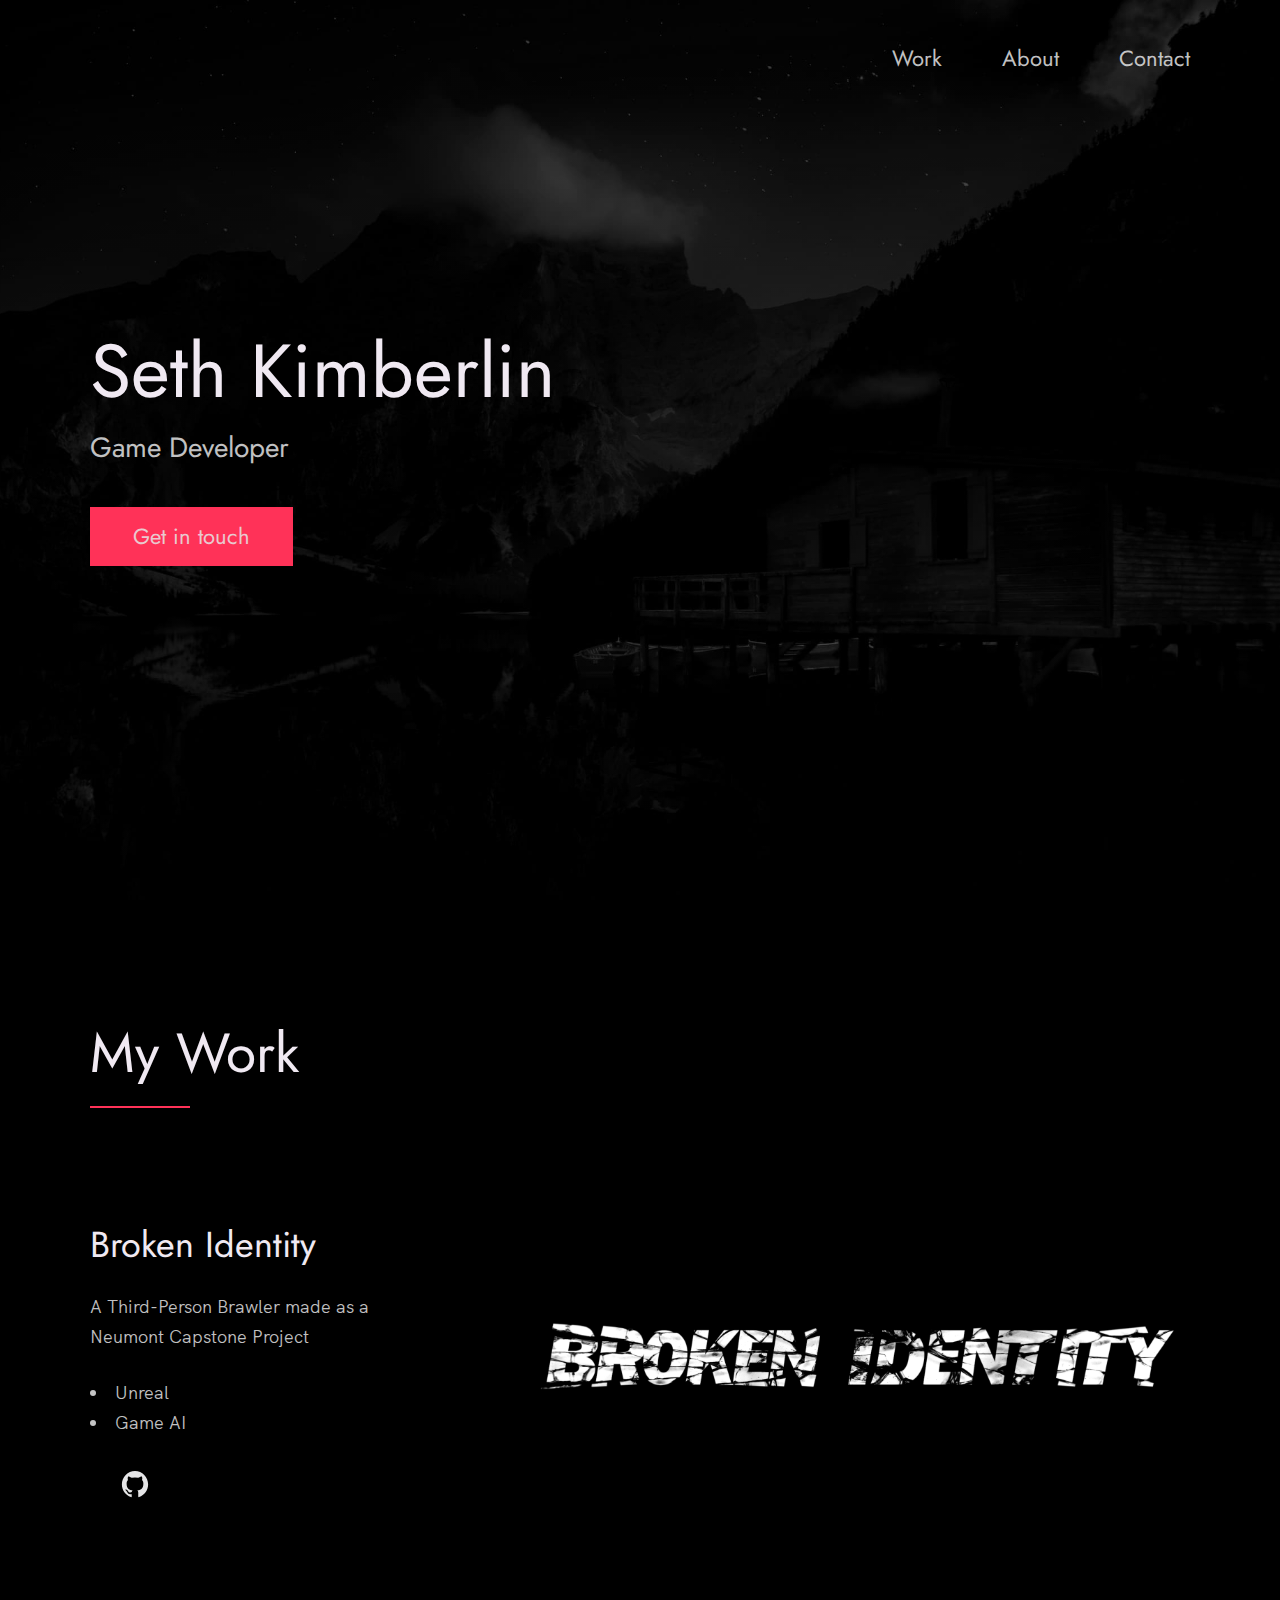
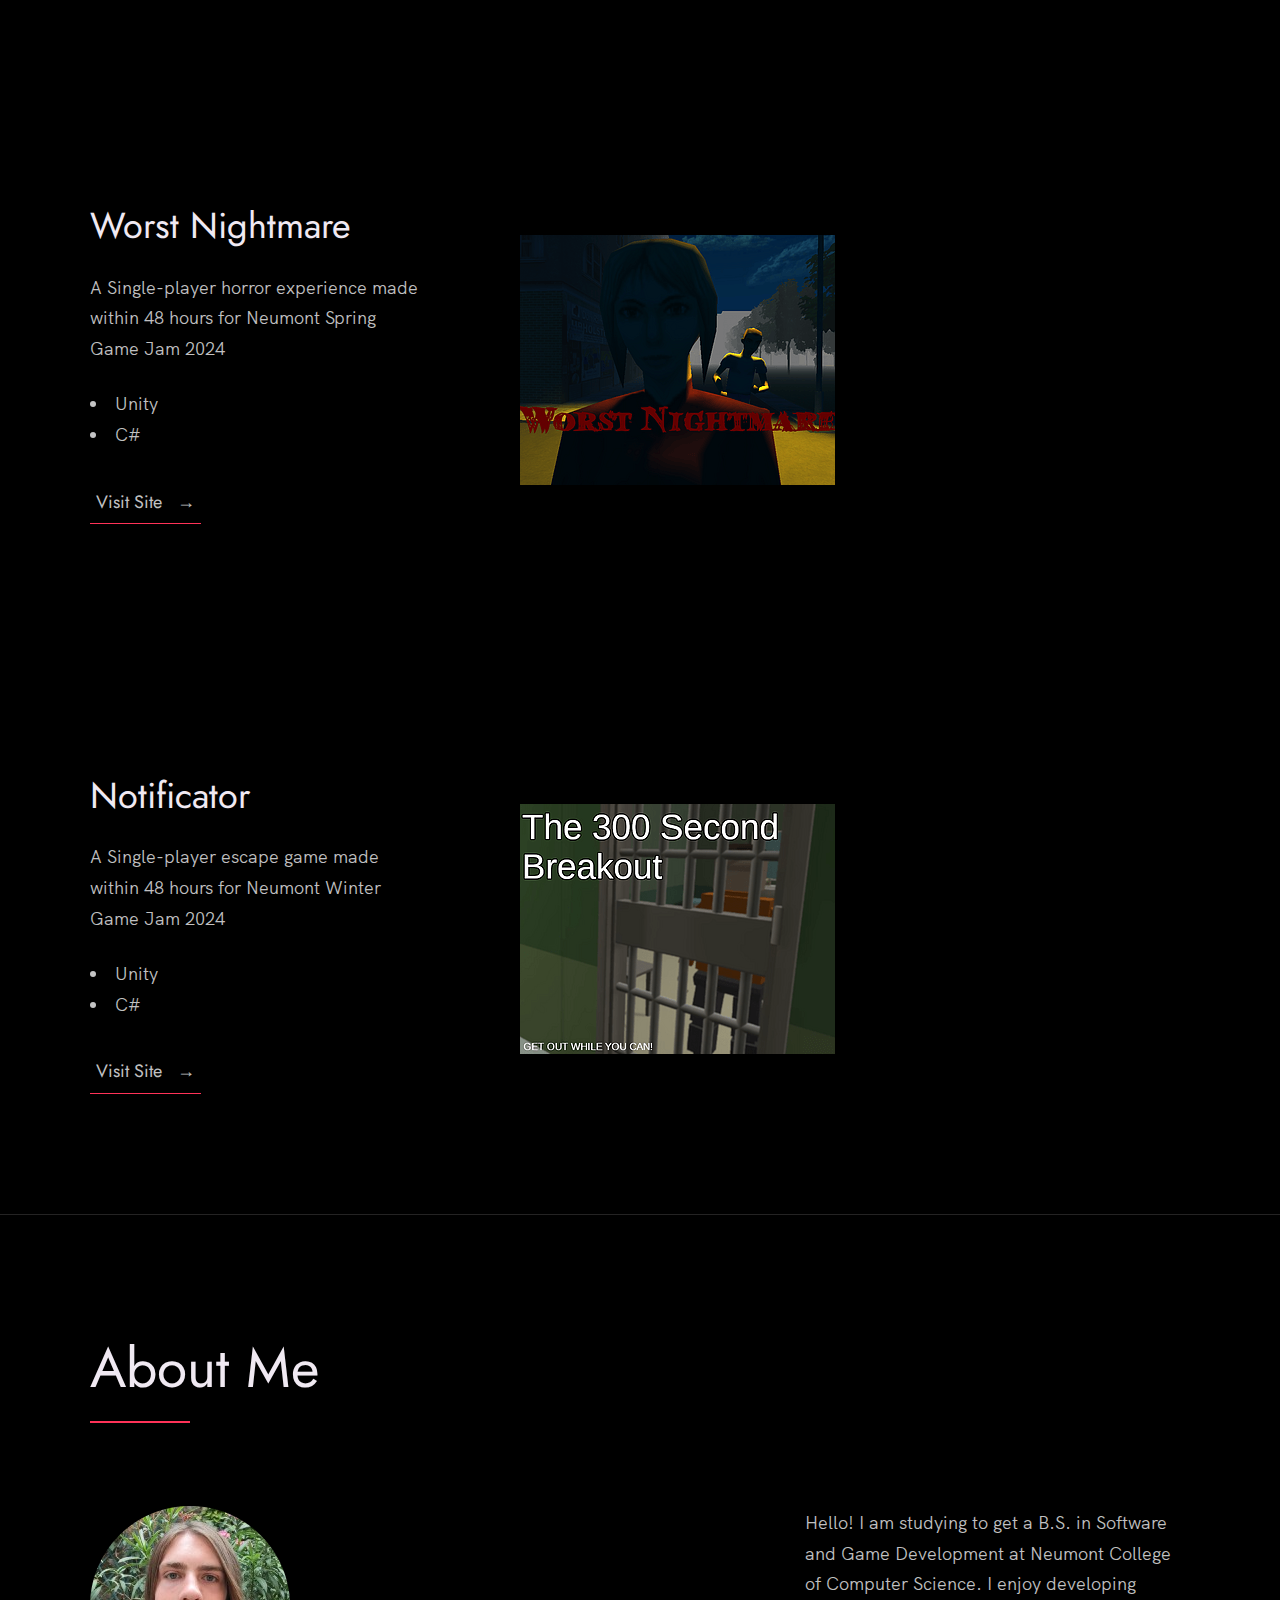
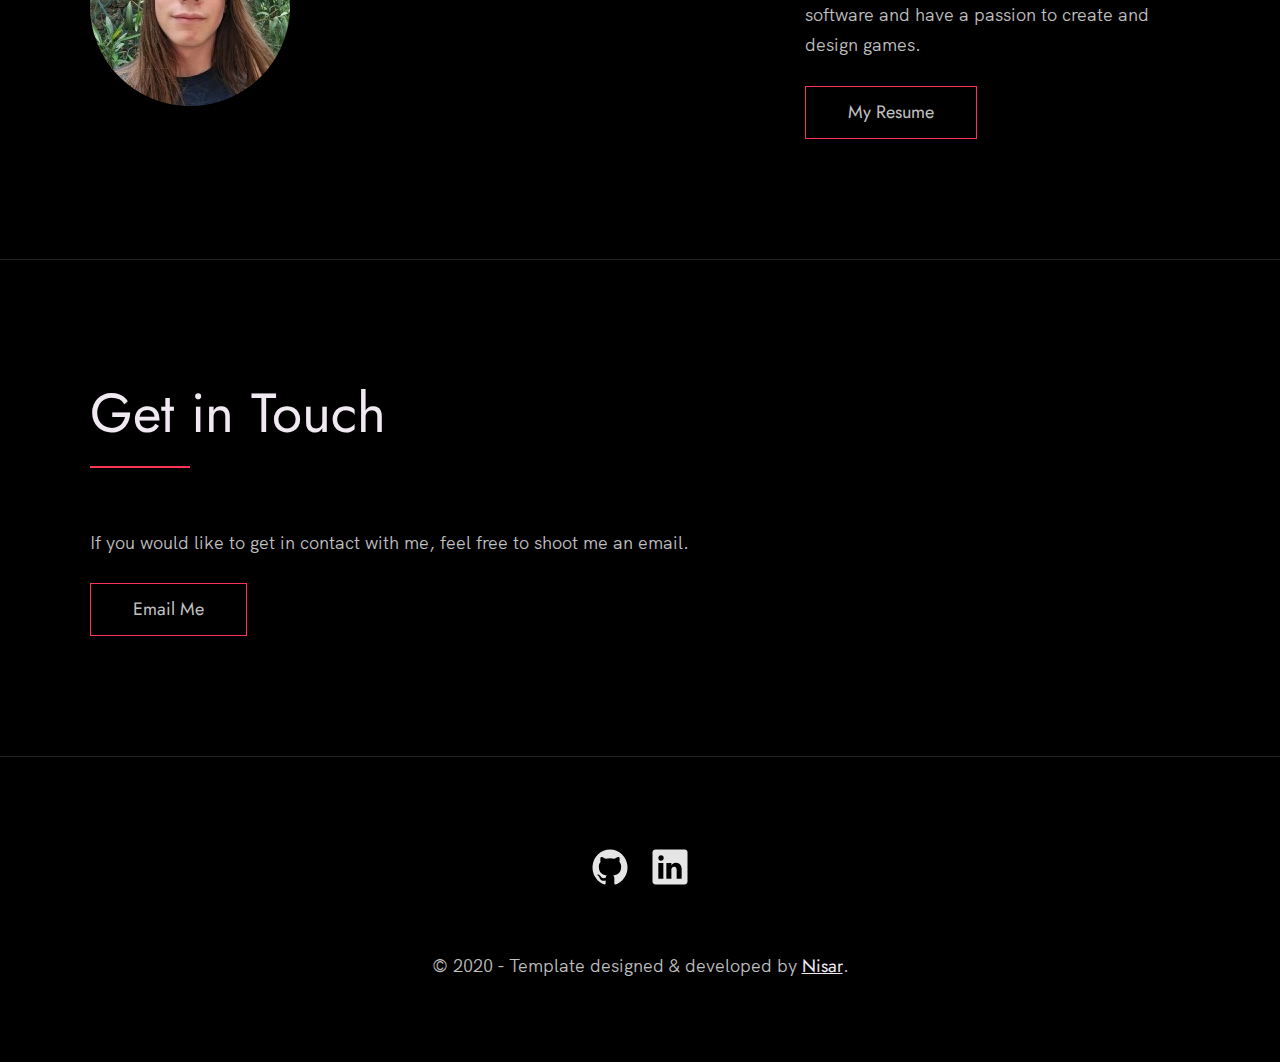
<file: index.html>
﻿<!--
  Hello 😊.

  This template is designed and developed by Nisar Hassan Naqvi
  for anyone to use for free or customize the way they like.

  Github Repo: https://github.com/nisarhassan12/portfolio-template/
  My Website: https://nisar.dev

  For business & inquires, contact me => syednisarhassan12@gmail.com
-->
<!--
  Follow the instructions written in comments to create your stunning portfolio
-->

<!DOCTYPE html>
<html lang="en">

<head>
    <meta charset="UTF-8" />
    <meta name="viewport" content="width=device-width, initial-scale=1.0" />
    <link rel="shortcut icon" type="image/png" href="./images/favicon.png" />

    <!-- Put your site title here -->
    <title>
        Seth Kimberlin | Game Developer
    </title>

    <meta name="description" content="I have over 20 years of experience as a developer and leader in the tech industry.">
    <!-- Add some coding keywords below, Ex: (React, CSS etc) -->
    <meta name="keywords" content="Seth Kimberlin, Game Developer, Game Designer, Game Programmer, Unity, C#, Unreal, C++" />
    <link rel="stylesheet" href="index.css" />
</head>

<body>

    <!-- ***** Header ***** -->

    <header class="header" role="banner" id="top">
        <div class="row">
            <nav class="nav" role="navigation">
                <ul class="nav__items">
                    <li class="nav__item"><a href="#work" class="nav__link">Work</a></li>
                    <li class="nav__item">
                        <a href="#about" class="nav__link">About</a>
                    </li>
                    <li class="nav__item">
                        <a href="#contact" class="nav__link">Contact</a>
                    </li>
                </ul>
            </nav>
        </div>
        <div class="header__text-box row">
            <div class="header__text">
                <h1 class="heading-primary">
                    <!-- Replace the following name with your name -->
                    <span>Seth Kimberlin</span>
                </h1>
                <!-- Put a small paragraph about yourself -->
                <p>Game Developer</p>
                <a href="#contact" class="btn btn--pink">Get in touch</a>
            </div>
        </div>
    </header>

    <main role="main">

        <!-- ***** Work ***** -->

        <section class="work" id="work">
            <div class="row">
                <h2>My Work</h2>
                <div class="work__boxes">

                    <!-- Each div with the work__box class is a project. -->

                    <div class="work__box">
                        <div class="work__text">
                            <h3>Broken Identity</h3>
                            <p>
                                A Third-Person Brawler made as a Neumont Capstone Project
                            </p>
                            <ul class="work__list">
                                <li>Unreal</li>
                                <li>Game AI</li>
                            </ul>

                            <div class="work__links">
                                <a href="https://github.com/SKimberlin/portfolio" title="View Source Code" target="_blank">
                                    <img src="./images/github.svg" class="work__code" alt="GitHub">
                                </a>
                            </div>
                        </div>
                        <div class="work__image-box">
                            <img src="./images/BrokenIdentity.png" class="work__image" alt="Broken Identity" />
                        </div>
                    </div>

                    <div class="work__box">
                        <div class="work__text">
                            <h3>Worst Nightmare</h3>
                            <p>
                                A Single-player horror experience made within 48 hours for Neumont Spring Game Jam 2024
                            </p>
                            <ul class="work__list">
                                <li>Unity</li>
                                <li>C#</li>
                            </ul>

                            <div class="work__links">
                                <a href="https://thedoublex.itch.io/worst-nightmare" target="_blank" class="link__text">
                                    Visit Site <span>&rarr;</span>
                                </a>
                            </div>
                        </div>
                        <div class="work__image-box">
                            <img src="./images/WorstNightmare.png" class="work__image" alt="Worst Nightmare" />
                        </div>
                    </div>

                    <div class="work__box">
                        <div class="work__text">
                            <h3>Notificator</h3>
                            <p>
                                A Single-player escape game made within 48 hours for Neumont Winter Game Jam 2024
                            </p>
                            <ul class="work__list">
                                <li>Unity</li>
                                <li>C#</li>
                            </ul>

                            <div class="work__links">
                                <a href="https://thedoublex.itch.io/3sb" target="_blank" class="link__text">
                                    Visit Site <span>&rarr;</span>
                                </a>
                            </div>
                        </div>
                        <div class="work__image-box">
                            <img src="./images/3SB.png" class="work__image" alt="Three Hundred Second Breakout" />
                        </div>
                    </div>
                </div>
            </div>
        </section>


        <!-- ***** About ***** -->

        <section class="about" id="about">
            <div class="row">
                <h2>About Me</h2>
                <div class="about__content">
                    <div class="about__text">
                        <!-- Replace the below paragraph with info about yourself -->
                        <p>
                            Hello! I am studying to get a B.S. in Software and Game 
                            Development at Neumont College of Computer Science. 
                            I enjoy developing software and have a passion 
                            to create and design games.
                        </p>
                        <!-- Provide a link to your resume -->
                        <a href="#" class="btn">My Resume</a>
                    </div>

                    <div class="about__photo-container">
                        <!-- Add a nice photo of yourself -->
                        <img class="about__photo" src="./images/Userpic.png" alt="" />
                    </div>
                </div>
            </div>
        </section>
    </main>

    <!-- ***** Contact ***** -->

    <section class="contact" id="contact">
        <div class="row">
            <h2>Get in Touch</h2>
            <div class="contact__info">
                <p>
                    If you would like to get in contact with me, feel free to shoot me an email.
                </p>
                <!-- Replace the email with yours -->
                <a href="sethkimberlin04@gmail.com" class="btn">Email Me</a>
            </div>
        </div>
    </section>

    <!-- ***** Footer ***** -->

    <footer role="contentinfo" class="footer">
        <div class="row">
            <!-- Update the links to point to your accounts -->
            <ul class="footer__social-links">
                <li class="footer__social-link-item">
                    <a href="https://github.com/SKimberlin/" title="Link to Github Profile">
                        <img src="./images/github.svg" class="footer__social-image" alt="Github">
                    </a>
                </li>
                <li class="footer__social-link-item">
                    <a href=https://www.linkedin.com/in/sethkimberlin/">
                        <img src="./images/linkedin.svg" title="Link to Linkedin Profile" class="footer__social-image" alt="Linkedin">
                    </a>
                </li>
            </ul>

            <!-- If you give me some credit by keeping the below paragraph, will be huge for me 😊 Thanks. -->
            <p>
                &copy; 2020 - Template designed & developed by <a href="https://nisar.dev" class="link">Nisar</a>.
            </p>
            <div class="footer__github-buttons">
                <iframe src="https://ghbtns.com/github-btn.html?user=nisarhassan12&repo=portfolio-template&type=watch&count=true"
                        frameborder="0" scrolling="0" width="170" height="20" title="Watch Portfolio Template on GitHub">
                </iframe>
            </div>
        </div>
    </footer>

    <a href="#top" class="back-to-top" title="Back to Top">
        <img src="./images/arrow-up.svg" alt="Back to Top" class="back-to-top__image" />
    </a>
    <script src="./index.js"></script>
</body>

</html>
</file>
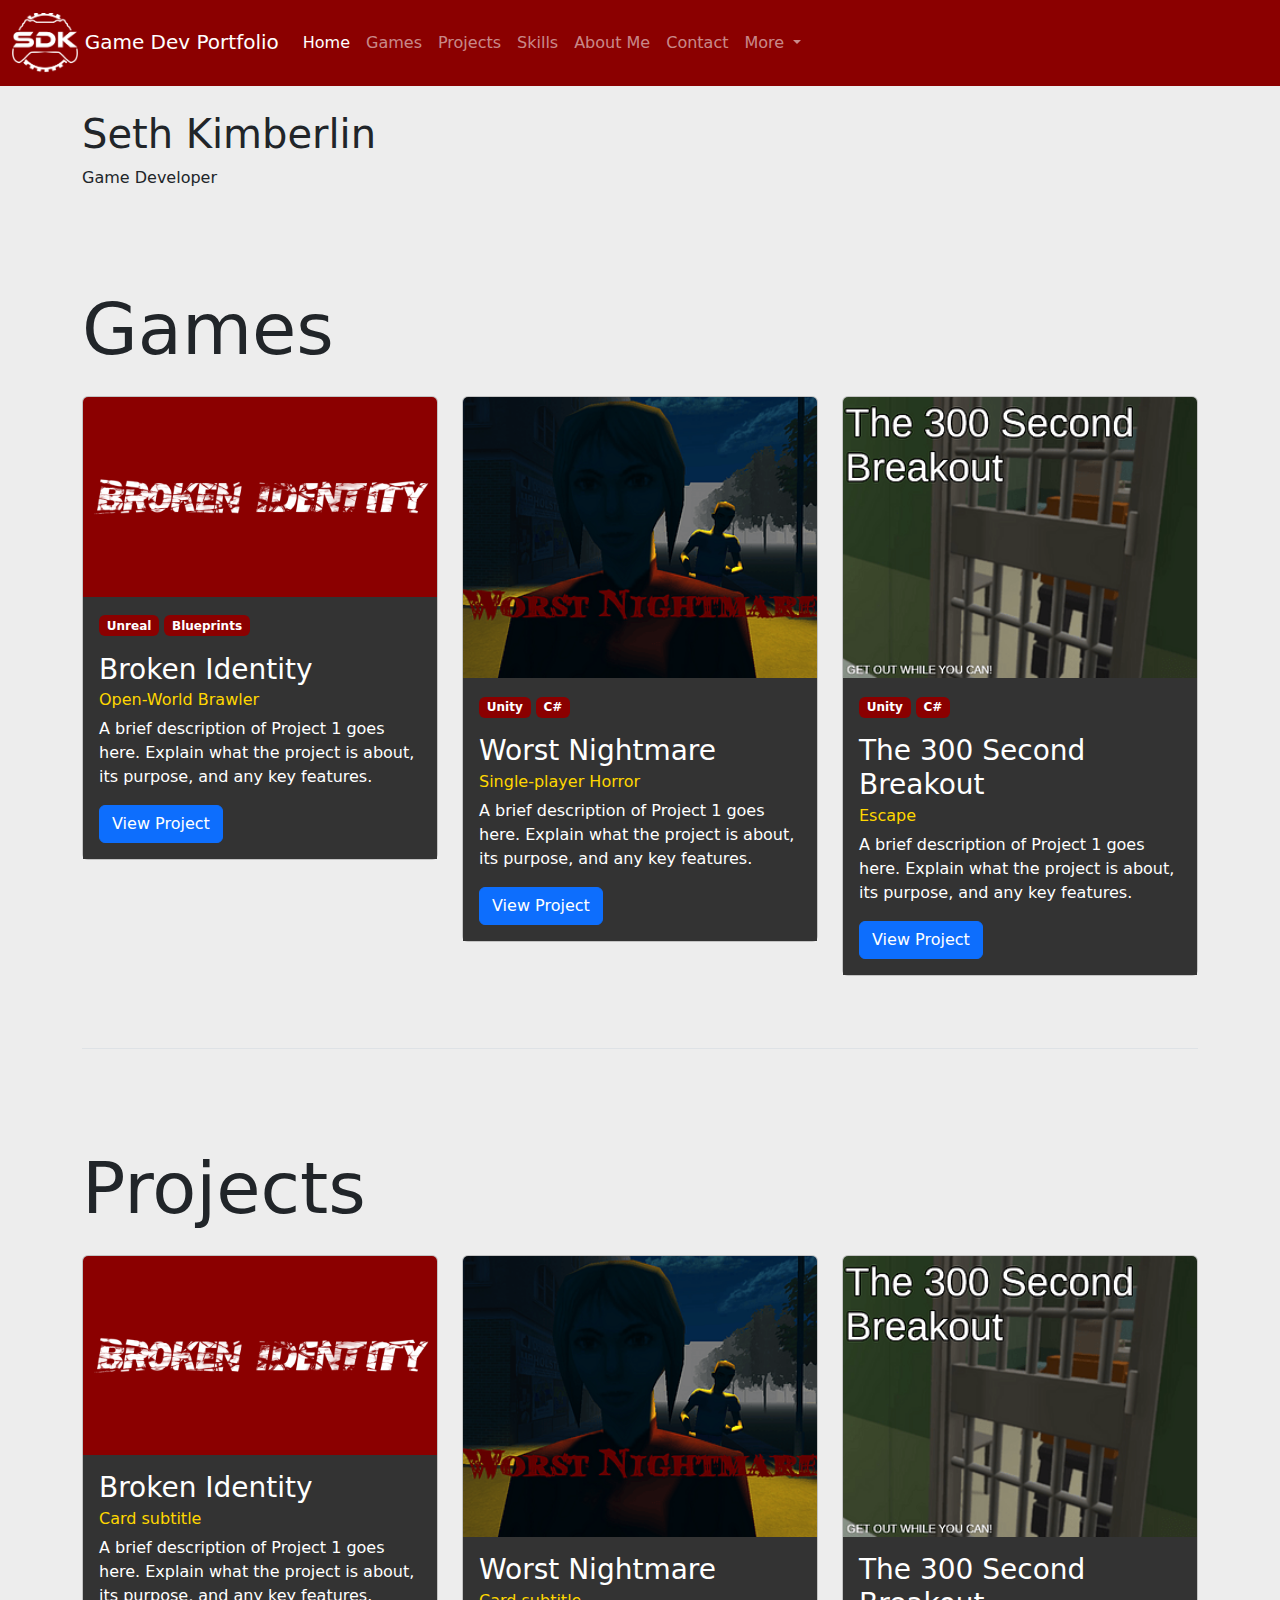
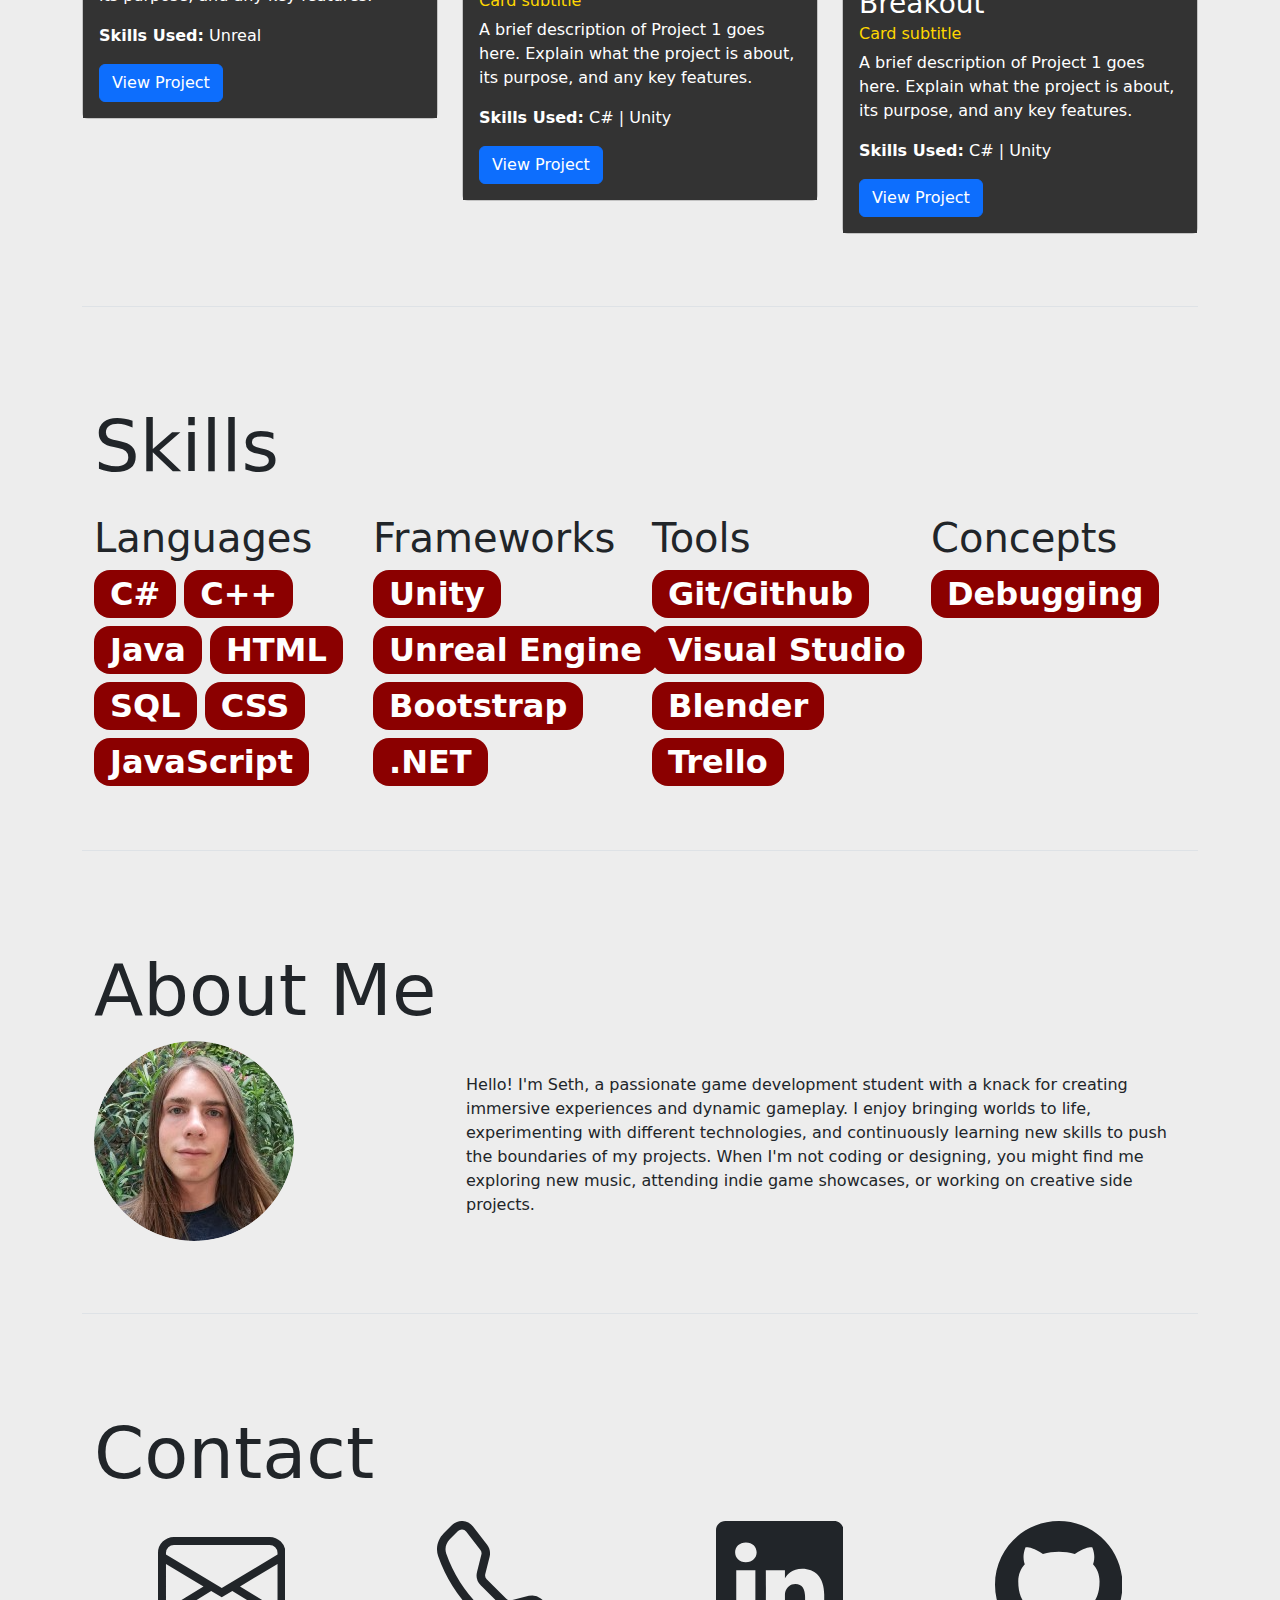
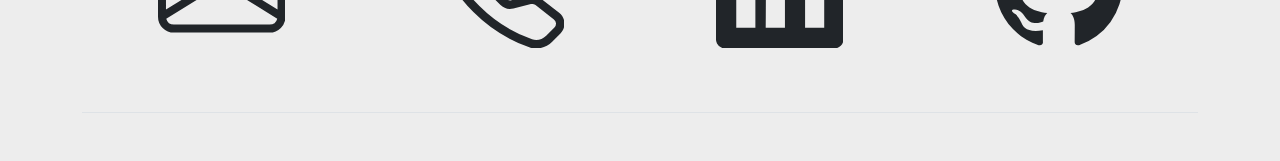
<file: bootstrap/index.html>
<html lang="en">
<head>
    <!-- Required meta tags -->
    <meta charset="utf-8">
    <meta name="viewport" content="width=device-width, initial-scale=1, shrink-to-fit=no">

    <!-- Bootstrap CSS -->
    <link href="css/custombootstrap.css" rel="stylesheet">
    <script src="js/bootstrap.bundle.min.js"></script>
</head>
<body class="bg-body">
    <header>
        <nav class="navbar navbar-expand-lg navbar-dark bg-primary">
            <div class="container-fluid">
                <a class="navbar-brand" href="#">
                    <img src="../images/WebLogo.png" alt="Logo" style="height: 60px; width: auto;">
                    Game Dev Portfolio
                </a>
                <button class="navbar-toggler" type="button" data-bs-toggle="collapse" data-bs-target="#navbarSupportedContent" aria-controls="navbarSupportedContent" aria-expanded="false" aria-label="Toggle navigation">
                    <span class="navbar-toggler-icon"></span>
                </button>
                <div class="collapse navbar-collapse" id="navbarSupportedContent">
                    <ul class="navbar-nav me-auto mb-2 mb-lg-0">
                        <li class="nav-item">
                            <a class="nav-link active" aria-current="page" href="#">Home</a>
                        </li>
                        <li class="nav-item">
                            <a class="nav-link" href="#games">Games</a>
                        </li>
                        <li class="nav-item">
                            <a class="nav-link" href="#projects">Projects</a>
                        </li>
                        <li class="nav-item">
                            <a class="nav-link" href="#skills">Skills</a>
                        </li>
                        <li class="nav-item">
                            <a class="nav-link" href="#about">About Me</a>
                        </li>
                        <li class="nav-item">
                            <a class="nav-link" href="#contact">Contact</a>
                        </li>
                        <li class="nav-item dropdown">
                            <a class="nav-link dropdown-toggle" href="#" id="navbarDropdown" role="button" data-bs-toggle="dropdown" aria-expanded="false">
                                More
                            </a>
                            <ul class="dropdown-menu" aria-labelledby="navbarDropdown">
                                <li><a class="dropdown-item" href="#blog">Blog</a></li>
                                <li><a class="dropdown-item" href="#resume">Resume</a></li>
                                <li><hr class="dropdown-divider"></li>
                                <li><a class="dropdown-item" href="#awards">Awards</a></li>
                            </ul>
                        </li>
                    </ul>
                    <!--
                    <form class="d-flex">
                        <input class="form-control me-2" type="search" placeholder="Search projects..." aria-label="Search">
                        <button class="btn btn-outline-success" type="submit">Search</button>
                    </form>
                    -->
                </div>
            </div>
        </nav>
    </header>
    
    <main class="container mt-4">
        <h1>Seth Kimberlin</h1>
        <p>Game Developer</p>
        
        <section id="games" class="my-5 py-5 border-bottom">
            <h2 class="mb-4 display-2">Games</h2>
            <div class="row">
                <!-- Project 1 -->
                <div class="col-md-4 mb-4">
                    <div class="card">
                        <img src="../images/BrokenIdentity.png" alt="Project 1" class="card-img-top bg-dark-red">
                        <div class="card-body bg-jet text-white">
                            <div class="mb-3">
                                <span class="badge bg-dark-red text-white">Unreal</span>
                                <span class="badge bg-dark-red text-white">Blueprints</span>
                            </div>
                            <h3 class="card-title">Broken Identity</h3>
                            <h6 class="card-subtitle mb-2 text-gold">Open-World Brawler</h6>
                            <p class="card-text">A brief description of Project 1 goes here. Explain what the project is about, its purpose, and any key features.</p>
                            <a href="#" class="btn btn-primary">View Project</a>
                        </div>
                    </div>
                </div>
                <!-- Project 2 -->
                <div class="col-md-4 mb-4">
                    <div class="card">
                        <img src="../images/WorstNightmare.png" alt="Project 2" class="card-img-top">
                        <div class="card-body bg-jet text-white">
                            <div class="mb-3">
                                <span class="badge bg-dark-red text-white">Unity</span>
                                <span class="badge bg-dark-red text-white">C#</span>
                            </div>
                            <h3 class="card-title">Worst Nightmare</h3>
                            <h6 class="card-subtitle mb-2 text-gold">Single-player Horror</h6>
                            <p class="card-text">A brief description of Project 1 goes here. Explain what the project is about, its purpose, and any key features.</p>
                            <a href="#" class="btn btn-primary">View Project</a>
                        </div>
                    </div>
                </div>
                <!-- Project 3 -->
                <div class="col-md-4 mb-4">
                    <div class="card">
                        <img src="../images/3SB.png" alt="Project 3" class="card-img-top">
                        <div class="card-body bg-jet text-white">
                            <div class="mb-3">
                                <span class="badge bg-dark-red text-white">Unity</span>
                                <span class="badge bg-dark-red text-white">C#</span>
                            </div>
                            <h3 class="card-title">The 300 Second Breakout</h3>
                            <h6 class="card-subtitle mb-2 text-gold">Escape</h6>
                            <p class="card-text">A brief description of Project 1 goes here. Explain what the project is about, its purpose, and any key features.</p>
                            <a href="#" class="btn btn-primary">View Project</a>
                        </div>
                    </div>
                </div>
            </div>
        </section>

        <section id="projects" class="my-5 py-5 border-bottom">
            <h2 class="mb-4 display-2">Projects</h2>
            <div class="row">
                <!-- Project 1 -->
                <div class="col-md-4 mb-4">
                    <div class="card">
                        <img src="../images/BrokenIdentity.png" alt="Project 1" class="card-img-top bg-dark-red">
                        <div class="card-body bg-jet text-white">
                            <h3 class="card-title">Broken Identity</h3>
                            <h6 class="card-subtitle mb-2 text-gold">Card subtitle</h6>
                            <p class="card-text">A brief description of Project 1 goes here. Explain what the project is about, its purpose, and any key features.</p>
                            <p class="card-text"><strong>Skills Used:</strong> Unreal</p>
                            <a href="#" class="btn btn-primary">View Project</a>
                        </div>
                    </div>
                </div>
                <!-- Project 2 -->
                <div class="col-md-4 mb-4">
                    <div class="card">
                        <img src="../images/WorstNightmare.png" alt="Project 2" class="card-img-top">
                        <div class="card-body bg-jet text-white">
                            <h3 class="card-title">Worst Nightmare</h3>
                            <h6 class="card-subtitle mb-2 text-gold">Card subtitle</h6>
                            <p class="card-text">A brief description of Project 1 goes here. Explain what the project is about, its purpose, and any key features.</p>
                            <p class="card-text"><strong>Skills Used:</strong> C# | Unity</p>
                            <a href="#" class="btn btn-primary">View Project</a>
                        </div>
                    </div>
                </div>
                <!-- Project 3 -->
                <div class="col-md-4 mb-4">
                    <div class="card">
                        <img src="../images/3SB.png" alt="Project 3" class="card-img-top">
                        <div class="card-body bg-jet text-white">
                            <h3 class="card-title">The 300 Second Breakout</h3>
                            <h6 class="card-subtitle mb-2 text-gold">Card subtitle</h6>
                            <p class="card-text">A brief description of Project 1 goes here. Explain what the project is about, its purpose, and any key features.</p>
                            <p class="card-text"><strong>Skills Used:</strong> C# | Unity</p>
                            <a href="#" class="btn btn-primary">View Project</a>
                        </div>
                    </div>
                </div>
            </div>
        </section>

        <section id="skills" class="my-5 py-5 border-bottom">
            <div class="container">
                <h2 class="mb-4 display-2">Skills</h2>
                <div class="row">
                    <div class="col-md-3 mb-3">
                        <h3 class="display-6">Languages</h3>
                        <div class="d-flex flex-wrap gap-2">
                            <span class="badge custom-badge bg-dark-red text-white  ">C#</span>
                            <span class="badge custom-badge bg-dark-red text-white ">C++</span>
                            <span class="badge custom-badge bg-dark-red text-white ">Java</span>
                            <span class="badge custom-badge bg-dark-red text-white ">HTML</span>
                            <span class="badge custom-badge bg-dark-red text-white ">SQL</span>
                            <span class="badge custom-badge bg-dark-red text-white ">CSS</span>
                            <span class="badge custom-badge bg-dark-red text-white ">JavaScript</span>
                        </div>
                    </div>
        
                    <div class="col-md-3 mb-3">
                        <h3 class="display-6">Frameworks</h3>
                        <div class="d-flex flex-wrap gap-2">
                            <span class="badge custom-badge bg-dark-red text-white  ">Unity</span>
                            <span class="badge custom-badge bg-dark-red text-white ">Unreal Engine</span>
                            <span class="badge custom-badge bg-dark-red text-white ">Bootstrap</span>
                            <span class="badge custom-badge bg-dark-red text-white ">.NET</span>
                        </div>
                    </div>
        
                    <div class="col-md-3 mb-3">
                        <h3 class="display-6">Tools</h3>
                        <div class="d-flex flex-wrap gap-2">
                            <span class="badge custom-badge bg-dark-red text-white  ">Git/Github</span>
                            <span class="badge custom-badge bg-dark-red text-white ">Visual Studio</span>
                            <span class="badge custom-badge bg-dark-red text-white ">Blender</span>
                            <span class="badge custom-badge bg-dark-red text-white ">Trello</span>
                        </div>
                    </div>

                    <div class="col-md-3 mb-3">
                        <h3 class="display-6">Concepts</h3>
                        <div class="d-flex flex-wrap gap-2">
                            <span class="badge custom-badge bg-dark-red text-white  ">Debugging</span>
                        </div>
                    </div>
                </div>
            </div>

            <style>
                .custom-badge {
                    font-size: 2rem; /* Increase font size */
                    padding: 0.5rem 1rem; /* Increase padding */
                    border-radius: 1rem; /* Increase border radius for rounded badges */
                }
                
            </style>
        </section>

        <section id="about" class="my-5 py-5 border-bottom">
            <div class="container">
                <h2 class="display-2">About Me</h2>
                <div class="row align-items-center">
                    <!-- Image Column -->
                    <div class="col-md-4 mb-4">
                        <img src="../images/Userpic.png" alt="Seth Kimberlin" class="img-fluid rounded-circle">
                    </div>
                    <!-- Text Column -->
                    <div class="col-md-8">
                        <p>
                            Hello! I'm Seth, a passionate game development student with a knack for creating immersive experiences and dynamic gameplay. I enjoy bringing worlds to life, experimenting with different technologies, and continuously learning new skills to push the boundaries of my projects. When I'm not coding or designing, you might find me exploring new music, attending indie game showcases, or working on creative side projects.
                        </p>
                    </div>
                </div>
            </div>
        </section>

        <section id="contact" class="my-5 py-5 border-bottom">
            <div class="container">
                <h2 class="mb-4 display-2">Contact</h2>
                <div class="row">
                    <div class="col-md-3 mb-3 d-flex flex-column align-items-center">
                        <svg xmlns="http://www.w3.org/2000/svg" width="50%" height="auto" fill="currentColor" class="bi bi-envelope" viewBox="0 0 16 16">
                            <path d="M0 4a2 2 0 0 1 2-2h12a2 2 0 0 1 2 2v8a2 2 0 0 1-2 2H2a2 2 0 0 1-2-2zm2-1a1 1 0 0 0-1 1v.217l7 4.2 7-4.2V4a1 1 0 0 0-1-1zm13 2.383-4.708 2.825L15 11.105zm-.034 6.876-5.64-3.471L8 9.583l-1.326-.795-5.64 3.47A1 1 0 0 0 2 13h12a1 1 0 0 0 .966-.741M1 11.105l4.708-2.897L1 5.383z"/>
                        </svg>
                    </div>
                        
                    <div class="col-md-3 mb-3 d-flex flex-column align-items-center">
                        <svg xmlns="http://www.w3.org/2000/svg" width="50%" height="auto" fill="currentColor" class="bi bi-telephone" viewBox="0 0 16 16">
                            <path d="M3.654 1.328a.678.678 0 0 0-1.015-.063L1.605 2.3c-.483.484-.661 1.169-.45 1.77a17.6 17.6 0 0 0 4.168 6.608 17.6 17.6 0 0 0 6.608 4.168c.601.211 1.286.033 1.77-.45l1.034-1.034a.678.678 0 0 0-.063-1.015l-2.307-1.794a.68.68 0 0 0-.58-.122l-2.19.547a1.75 1.75 0 0 1-1.657-.459L5.482 8.062a1.75 1.75 0 0 1-.46-1.657l.548-2.19a.68.68 0 0 0-.122-.58zM1.884.511a1.745 1.745 0 0 1 2.612.163L6.29 2.98c.329.423.445.974.315 1.494l-.547 2.19a.68.68 0 0 0 .178.643l2.457 2.457a.68.68 0 0 0 .644.178l2.189-.547a1.75 1.75 0 0 1 1.494.315l2.306 1.794c.829.645.905 1.87.163 2.611l-1.034 1.034c-.74.74-1.846 1.065-2.877.702a18.6 18.6 0 0 1-7.01-4.42 18.6 18.6 0 0 1-4.42-7.009c-.362-1.03-.037-2.137.703-2.877z"/>
                        </svg>
                    </div>
        
                    <div class="col-md-3 mb-3 d-flex flex-column align-items-center">
                        <svg xmlns="http://www.w3.org/2000/svg" width="50%" height="auto" fill="currentColor" class="bi bi-linkedin" viewBox="0 0 16 16">
                            <path d="M0 1.146C0 .513.526 0 1.175 0h13.65C15.474 0 16 .513 16 1.146v13.708c0 .633-.526 1.146-1.175 1.146H1.175C.526 16 0 15.487 0 14.854zm4.943 12.248V6.169H2.542v7.225zm-1.2-8.212c.837 0 1.358-.554 1.358-1.248-.015-.709-.52-1.248-1.342-1.248S2.4 3.226 2.4 3.934c0 .694.521 1.248 1.327 1.248zm4.908 8.212V9.359c0-.216.016-.432.08-.586.173-.431.568-.878 1.232-.878.869 0 1.216.662 1.216 1.634v3.865h2.401V9.25c0-2.22-1.184-3.252-2.764-3.252-1.274 0-1.845.7-2.165 1.193v.025h-.016l.016-.025V6.169h-2.4c.03.678 0 7.225 0 7.225z"/>
                          </svg>
                    </div>

                    <div class="col-md-3 mb-3 d-flex flex-column align-items-center">
                        <svg xmlns="http://www.w3.org/2000/svg" width="50%" height="auto" fill="currentColor" class="bi bi-github" viewBox="0 0 16 16">
                            <path d="M8 0C3.58 0 0 3.58 0 8c0 3.54 2.29 6.53 5.47 7.59.4.07.55-.17.55-.38 0-.19-.01-.82-.01-1.49-2.01.37-2.53-.49-2.69-.94-.09-.23-.48-.94-.82-1.13-.28-.15-.68-.52-.01-.53.63-.01 1.08.58 1.23.82.72 1.21 1.87.87 2.33.66.07-.52.28-.87.51-1.07-1.78-.2-3.64-.89-3.64-3.95 0-.87.31-1.59.82-2.15-.08-.2-.36-1.02.08-2.12 0 0 .67-.21 2.2.82.64-.18 1.32-.27 2-.27s1.36.09 2 .27c1.53-1.04 2.2-.82 2.2-.82.44 1.1.16 1.92.08 2.12.51.56.82 1.27.82 2.15 0 3.07-1.87 3.75-3.65 3.95.29.25.54.73.54 1.48 0 1.07-.01 1.93-.01 2.2 0 .21.15.46.55.38A8.01 8.01 0 0 0 16 8c0-4.42-3.58-8-8-8"/>
                          </svg>
                    </div>
                </div>
            </div>
        </section>
    </main>

</body>
</html>
</file>
<file: index.css>
/* --------------------------------------- */
/* ----- Basic Setup ----- */
/* --------------------------------------- */

@font-face {
    font-family: 'Hk Grotesk';
    font-style: normal;
    font-weight: 400;
    src: url('./fonts/HKGrotesk-Regular.woff') format('woff');
}

@font-face {
    font-family: 'Jost';
    font-style: normal;
    font-weight: 400;
    src: url('./fonts/Jost-Regular.ttf') format('woff');
}

* {
    margin: 0;
    padding: 0;
    box-sizing: inherit;
}

:root {
    --font-size-small: 1.8rem;
    --font-size-normal: 2.2rem;
    --font-size-medium: 2.8rem;
    --font-size-medium-1: 3.6rem;
    --font-size-large: 5.5rem;
    --font-size-huge: 7.5rem;
    --font-stack: 'Hk Grotesk', sans-serif;
    --line-height-normal: 1.7;
    --line-height-small: 1.2;
    --black: #000;
    --pink: #ff3258;
    --white: #f0e9f2;
    --white-1: #e5e5e6da;
    --container-max-width: 1180px;
    --container-normal-width: 800px;
    --container-medium-width: 700px;
    --container-small-width: 500px;
    --gutter-huge: 12rem;
    --gutter-medium: 6rem;
    --gutter-normal: 3rem;
    --gutter-small-1: 2.5rem;
    --gutter-small: 2rem;
    --border-light: 1px solid rgb(36, 35, 35);
}

html {
    font-size: 62.5%; /* (16/10)*100 = 62.5% => 1rem = 10px */
    box-sizing: border-box;
    scroll-behavior: smooth;
}

@media(max-width: 1000px) {
    html {
        font-size: 52%;
    }
}

body {
    font-size: var(--font-size-small);
    font-family: var(--font-stack);
    font-weight: 400;
    color: var(--white-1);
    line-height: var(--line-height-normal);
    background: var(--black);
    overflow-x: hidden;
}

.row {
    max-width: var(--container-max-width);
    margin: 0 auto;
}

@media(max-width: 1340px) {
    .row {
        max-width: 1100px;
    }
}

@media(max-width: 1240px) {
    .row {
        padding: 0 var(--gutter-medium);
    }
}

@media(max-width: 600px) {
    .row {
        padding: 0 var(--gutter-normal);
    }
}

@media(max-width: 600px) {
    .row {
        padding: 0 var(--gutter-small);
    }
}

section {
    padding: var(--gutter-huge) 0;
    border-bottom: var(--border-light);
}

img {
    object-fit: contain;
    max-width: 100%;
}

/* --------------------------------------- */
/* ----- Headlines and Paragraphs ----- */
/* --------------------------------------- */

h1,
h2,
h3 {
    font-family: 'Jost', sans-serif;
    font-weight: 400;
    line-height: var(--line-height-small);
    color: var(--white);
}

.heading-primary {
    line-height: 1;
    font-size: var(--font-size-huge);
    font-weight: 400;
}

@media(max-width: 900px) {
    .heading-primary {
        font-size: 6.5rem;
    }
}

h2 {
    font-size: var(--font-size-large);
    margin-bottom: var(--gutter-medium);
}

    h2::after {
        content: '';
        display: block;
        height: 2px;
        width: 10rem;
        background: var(--pink);
        margin: var(--gutter-small) 0;
    }

h3 {
    font-size: var(--font-size-medium-1);
    margin-bottom: var(--gutter-small);
}

@media(max-width: 500px) {
    .heading-primary {
        font-size: var(--font-size-large);
    }

    h2 {
        font-size: var(--font-size-medium-1);
    }

    h3 {
        font-size: var(--font-size-medium);
    }
}

p {
    margin: var(--gutter-small-1) 0;
}

@media(max-width: 900px) {
    p {
        max-width: var(--container-small-width);
    }
}

/* --------------------------------------- */
/* ----- Buttons and Links ----- */
/* --------------------------------------- */

a {
    color: var(--white);
    font-weight: 400;
    font-family: 'Jost', sans-serif;
    transition: all .2s;
    outline: 2px solid transparent;
}

::-moz-focus-inner {
    border: 0;
}

button:focus,
a:focus {
    outline: 2px solid var(--pink);
}

body:not(.user-is-tabbing) button:focus,
body:not(.user-is-tabbing) a:focus {
    outline: none;
}

.link:hover {
    color: var(--pink);
}

.btn {
    position: relative;
    display: inline-block;
    padding: 1rem 4.2rem;
    text-decoration: none;
    color: inherit;
    border: 1px solid var(--pink);
    font-weight: 400;
}

    .btn:focus {
        outline: none;
    }

    .btn::after {
        content: '';
        display: block;
        position: absolute;
        top: 0;
        left: 0;
        right: 100%;
        background: var(--white);
        height: 100%;
        z-index: -1;
        transition: all 0.2s cubic-bezier(1, 0.68, 0.16, 0.9);
    }

    .btn:hover::after,
    .btn:focus::after {
        right: 0;
        background: var(--pink);
    }

.btn--pink {
    background: var(--pink);
    transition: all 0.2s;
}

    .btn--pink::after {
        display: none;
    }

    .btn--pink:hover,
    .btn--pink:focus {
        background: transparent;
    }

.link__text {
    position: relative;
    display: inline-block;
    padding: .6rem;
    color: inherit;
    text-decoration: none;
    border-bottom: 1px solid var(--pink);
}

    .link__text::after {
        content: '';
        display: block;
        position: absolute;
        top: 0;
        left: 0;
        right: 100%;
        background: var(--white);
        height: 100%;
        z-index: -1;
        transition: all 0.2s cubic-bezier(1, 0.68, 0.16, 0.9);
    }

    .link__text:focus {
        outline: none;
    }

        .link__text:hover::after,
        .link__text:focus:after {
            right: 0;
            background: var(--pink);
        }

    .link__text span {
        padding-left: 1rem;
        font-family: sans-serif;
    }

/* ----- Back to Top ----- */

.back-to-top {
    position: fixed;
    bottom: 4rem;
    right: 4rem;
    display: flex;
    justify-content: center;
    align-items: center;
    height: 5.5rem;
    width: 5.5rem;
    background-color: var(--pink);
    border-radius: 50%;
    z-index: 10;
    visibility: hidden;
    transition: all .4s;
}

.back-to-top__image {
    height: 70%;
}

@media(max-width: 900px) {
    .back-to-top {
        right: 2rem;
    }
}

@media(max-width: 500px) {
    .back-to-top {
        right: 1rem;
    }
}

/* --------------------------------------- */
/* ----- Navigation ----- */
/* --------------------------------------- */

.nav {
    display: flex;
    justify-content: flex-end;
    padding: var(--gutter-normal) 0;
}

.nav__items {
    display: flex;
    list-style: none;
}

.nav__item:not(:last-child) {
    margin-right: var(--gutter-medium);
}

@media(max-width: 500px) {
    .nav {
        justify-content: center;
    }
}

@media(max-width: 400px) {
    .nav__item:not(:last-child) {
        margin-right: var(--gutter-normal);
    }
}

@media(max-width: 300px) {
    .nav {
        font-size: var(--font-size-small);
    }
}

.nav__link {
    position: relative;
    display: inline-block;
    padding: 1rem 0;
    text-decoration: none;
    color: inherit;
    transition: all .2s;
}

    .nav__link::after {
        content: '';
        position: absolute;
        bottom: 0;
        left: 0;
        right: 100%;
        display: inline-block;
        height: 1rem;
        background: var(--white);
        transition: all 0.25s cubic-bezier(1, 0.68, 0.16, 0.9);
    }

    .nav__link:hover {
        color: var(--pink);
    }

        .nav__link:hover::after {
            right: 0;
            height: 2px;
            background: var(--pink);
        }

/* --------------------------------------- */
/* ----- Header ----- */
/* --------------------------------------- */

.header {
    background: linear-gradient(rgba(0,0,0, .1), rgba(0,0,0, .4)), url('./images/header.jpg');
    height: 100vh;
    background-size: cover;
    background-position: center;
    background-attachment: fixed;
    font-size: var(--font-size-normal);
}

.header__text {
    position: absolute;
    top: 50%;
    transform: translateY(-50%);
}

    .header__text p {
        margin: 1.5rem 0 3.5rem;
        max-width: var(--container-medium-width);
        font-family: 'Jost', sans-serif;
        font-size: var(--font-size-medium);
    }

@media(max-width: 500px) {
    .header {
        text-align: center;
    }

    .header__text p {
        transform: scale(.8);
    }
}

/* --------------------------------------- */
/* ----- Work ----- */
/* --------------------------------------- */

.work__box {
    display: flex;
    align-items: center;
}

@media(max-width: 900px) {
    .work__box {
        align-items: initial;
        flex-direction: column-reverse;
    }
}

.work__box:not(:last-child) {
    margin-bottom: 25rem;
}

@media(max-width: 500px) {
    .work__box:not(:last-child) {
        margin-bottom: 20rem;
    }
}

.work__links {
    display: flex;
    align-items: center;
}

.work__text {
    flex: 0 0 30%;
}

.work__list {
    /* list-style-type: square; */
    list-style-position: inside;
    margin-bottom: var(--gutter-normal);
}

.work__code {
    display: block;
    height: 3rem;
    margin-left: var(--gutter-normal);
    transition: all .3s;
}

    .work__code:hover {
        transform: scale(1.2);
    }

.work__image-box {
    margin-bottom: var(--gutter-normal);
}

@media(min-width: 901px) {
    .work__image-box {
        flex: 1;
        margin: 0 0 0 10rem;
    }
}

@media(max-width: 900px) {
    .work__code {
        height: 4rem;
    }
}

/* --------------------------------------- */
/* ----- Clients ----- */
/* --------------------------------------- */

.client__logos {
    display: flex;
    justify-content: space-between;
    filter: invert(100%) grayscale(100%) opacity(.8);
}

.client__logo {
    height: 6.5rem;
    max-width: 18rem;
}

@media(max-width: 1240px) {
    .client__logos {
        overflow-x: scroll;
        padding: var(--gutter-normal);
    }

    .client__logo:not(:last-of-type) {
        margin-right: var(--gutter-medium);
    }
}

/* --------------------------------------- */
/* ----- About ----- */
/* --------------------------------------- */

.about__content {
    display: flex;
    flex-direction: row-reverse;
    align-items: center;
}

@media(max-width: 900px) {
    .about__content {
        flex-direction: column-reverse;
        align-items: initial;
    }
}

.about__photo-container {
    margin-bottom: var(--gutter-normal);
}

@media(min-width: 901px) {
    .about__text {
        flex: 0 0 35%;
    }

    .about__photo-container {
        flex: 1;
        margin: 0 var(--gutter-huge) 0 0;
    }
}

/* --------------------------------------- */
/* ----- Contact ----- */
/* --------------------------------------- */

.contact__info {
    max-width: var(--container-medium-width);
}

/* --------------------------------------- */
/* ----- Footer ----- */
/* --------------------------------------- */

.footer {
    text-align: center;
    padding: var(--gutter-medium) 0 var(--gutter-normal);
}

.footer__social-links {
    display: flex;
    justify-content: center;
    padding: var(--gutter-normal) 0;
    list-style: none;
}

.footer__social-link-item:not(:last-of-type) {
    margin-right: var(--gutter-small);
}

.footer__social-image {
    height: 4rem;
}

.footer__github-buttons {
    display: flex;
    justify-content: center;
}

    .footer__github-buttons iframe {
        height: 2.5rem;
        width: 84px;
        transform: translateY(3px);
    }

@media(max-width: 500px) {
    .footer {
        padding: var(--gutter-medium) 0;
    }
}
</file>
